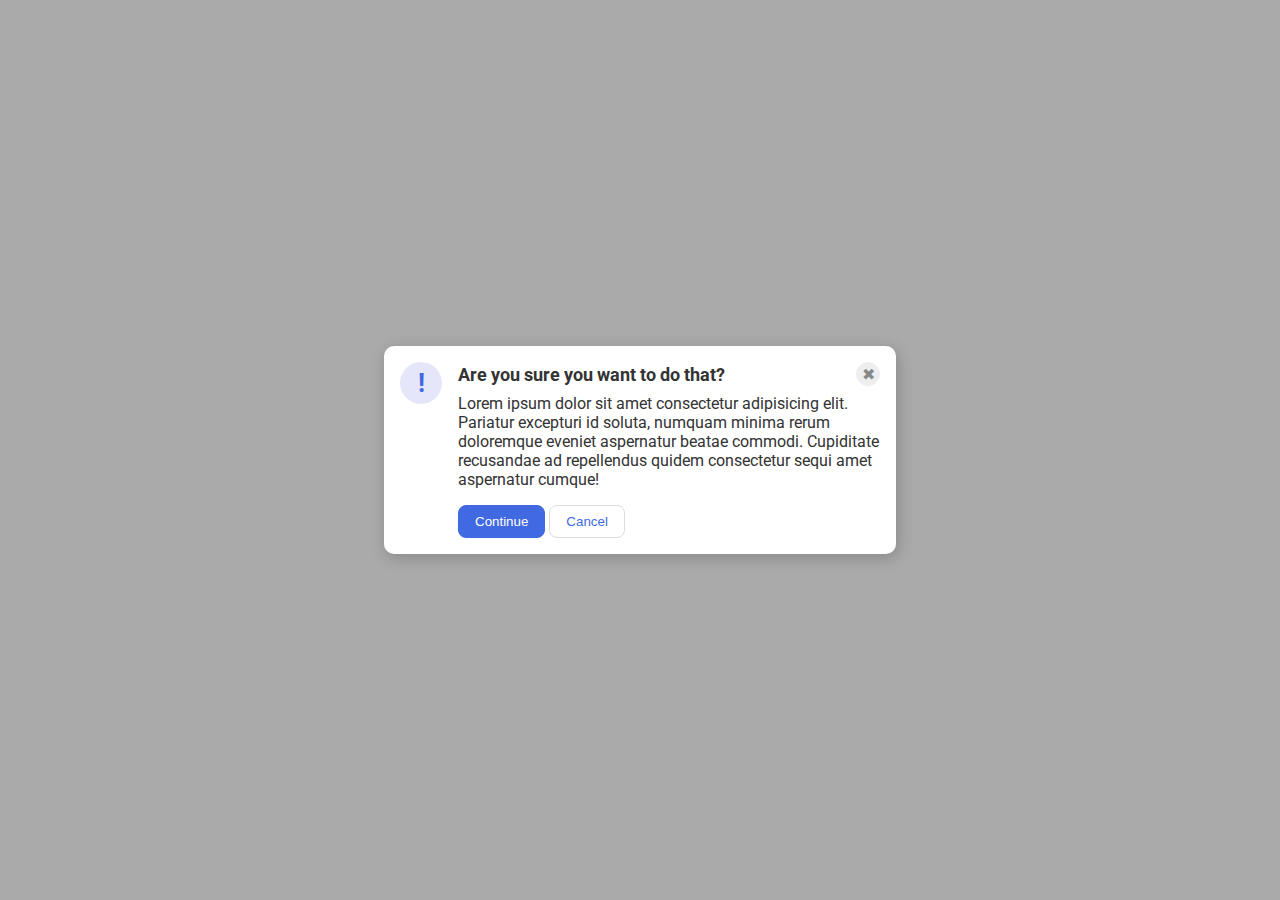
<file: flex/05-flex-modal/index.html>
<!DOCTYPE html>
<html lang="en">
  <head>
    <meta charset="UTF-8" />
    <meta http-equiv="X-UA-Compatible" content="IE=edge" />
    <meta name="viewport" content="width=device-width, initial-scale=1.0" />
    <link rel="stylesheet" href="style.css" />
    <title>Modal</title>
  </head>
  <body>
    <div class="modal">
      <div class="icon">!</div>
      <div class="container2">
        <div class="header">
          Are you sure you want to do that?
          <button class="close-button">✖</button>
        </div>
        <div class="text">
          Lorem ipsum dolor sit amet consectetur adipisicing elit. Pariatur
          excepturi id soluta, numquam minima rerum doloremque eveniet
          aspernatur beatae commodi. Cupiditate recusandae ad repellendus quidem
          consectetur sequi amet aspernatur cumque!
        </div>
        <button class="continue">Continue</button>
        <button class="cancel">Cancel</button>
      </div>
    </div>
  </body>
</html>
</file>
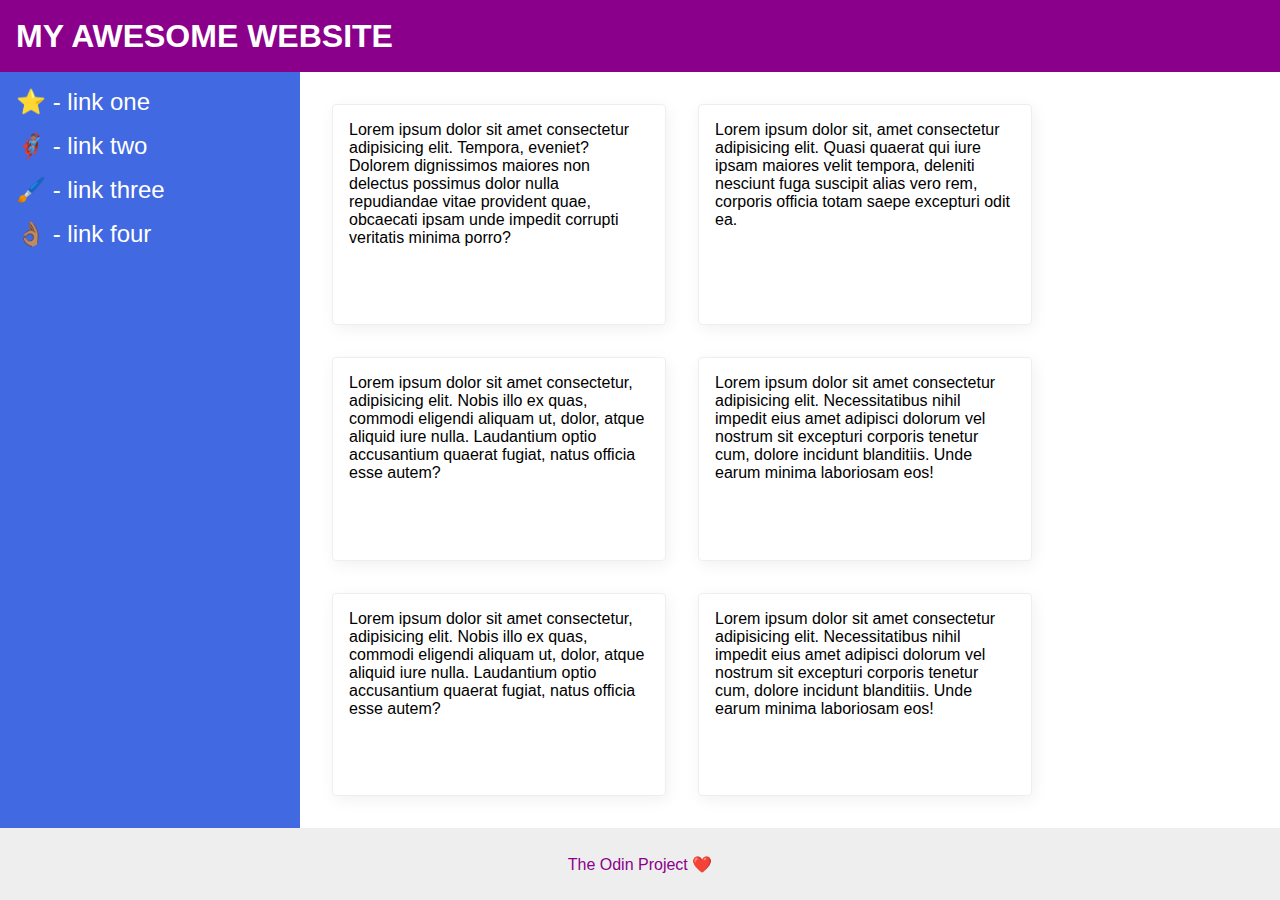
<file: flex/07-flex-layout-2/index.html>
<!DOCTYPE html>
<html lang="en">
  <head>
    <meta charset="UTF-8">
    <meta http-equiv="X-UA-Compatible" content="IE=edge">
    <meta name="viewport" content="width=device-width, initial-scale=1.0">
    <title>The Holy Grail</title>
    <link rel="stylesheet" href="style.css">
  </head>
  <body>
    <div class="header">
      MY AWESOME WEBSITE
    </div>
    
    <div class="mid">
    <div class="sidebar">
      <ul>
        <li><a href="#">⭐ - link one</a></li>
        <li><a href="#">🦸🏽‍♂️ - link two</a></li>
        <li><a href="#">🖌️ - link three</a></li>
        <li><a href="#">👌🏽 - link four</a></li>
      </ul>
    </div>
    <div class="cards">
    <div class="card">Lorem ipsum dolor sit amet consectetur adipisicing elit. Tempora, eveniet? Dolorem dignissimos maiores non delectus possimus dolor nulla repudiandae vitae provident quae, obcaecati ipsam unde impedit corrupti veritatis minima porro?</div>
    <div class="card">Lorem ipsum dolor sit, amet consectetur adipisicing elit. Quasi quaerat qui iure ipsam maiores velit tempora, deleniti nesciunt fuga suscipit alias vero rem, corporis officia totam saepe excepturi odit ea.</div>
    <div class="card">Lorem ipsum dolor sit amet consectetur, adipisicing elit. Nobis illo ex quas, commodi eligendi aliquam ut, dolor, atque aliquid iure nulla. Laudantium optio accusantium quaerat fugiat, natus officia esse autem?</div>
    <div class="card">Lorem ipsum dolor sit amet consectetur adipisicing elit. Necessitatibus nihil impedit eius amet adipisci dolorum vel nostrum sit excepturi corporis tenetur cum, dolore incidunt blanditiis. Unde earum minima laboriosam eos!</div>
    <div class="card">Lorem ipsum dolor sit amet consectetur, adipisicing elit. Nobis illo ex quas, commodi eligendi aliquam ut, dolor, atque aliquid iure nulla. Laudantium optio accusantium quaerat fugiat, natus officia esse autem?</div>
    <div class="card">Lorem ipsum dolor sit amet consectetur adipisicing elit. Necessitatibus nihil impedit eius amet adipisci dolorum vel nostrum sit excepturi corporis tenetur cum, dolore incidunt blanditiis. Unde earum minima laboriosam eos!</div>
    </div>
    </div>
    <div class="footer">
      The Odin Project ❤️
    </div>
  </body>
</html>
</file>
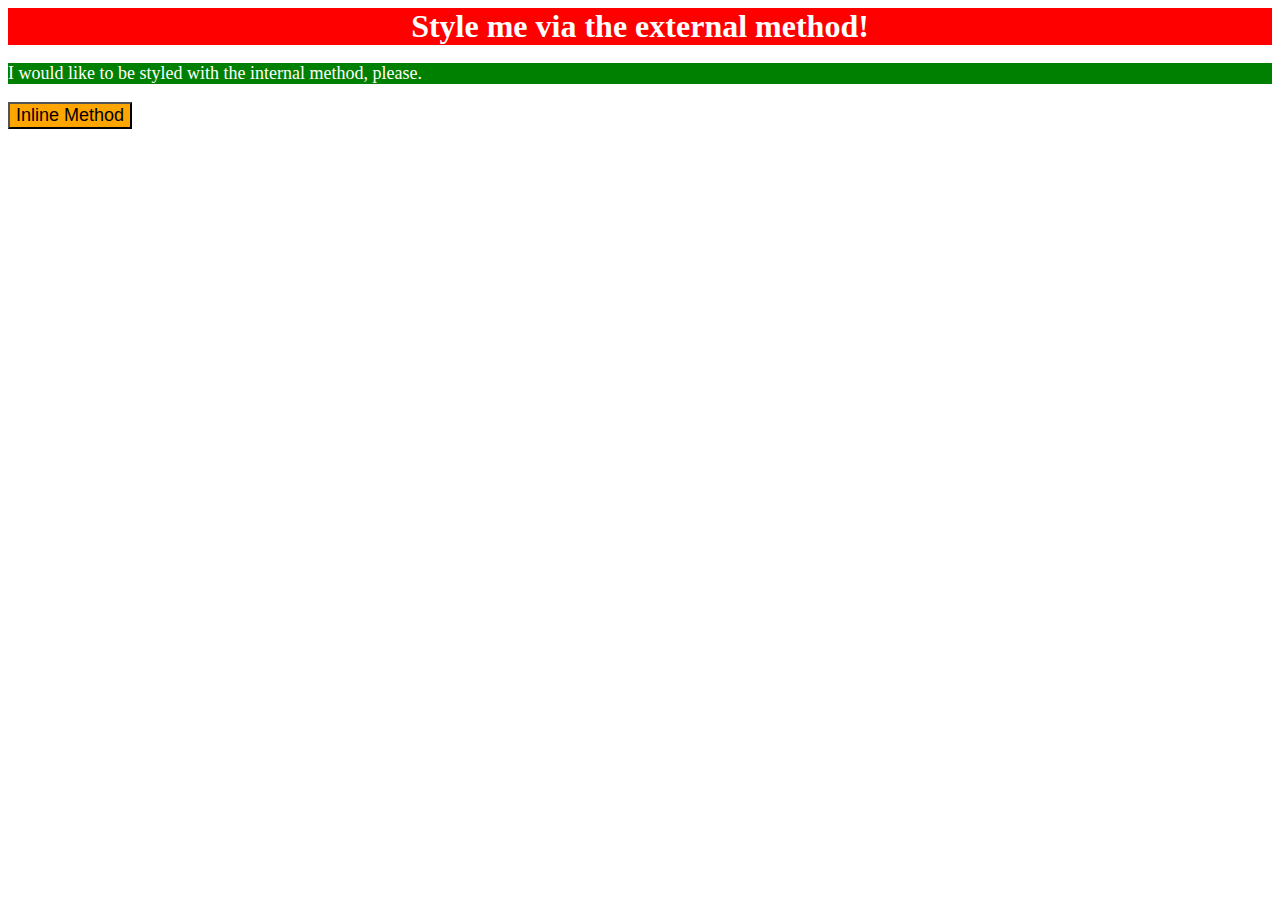
<file: foundations/01-css-methods/index.html>
<!DOCTYPE html>
<html lang="en">
  <head>
    <meta charset="UTF-8">
    <meta http-equiv="X-UA-Compatible" content="IE=edge">
    <meta name="viewport" content="width=device-width, initial-scale=1.0">
    <link rel="stylesheet" href="styles.css" />
    <style>
      p{
        background-color: green;
        color: white;
        font-size: 18px;
      }
    </style>
    <title>Methods for Adding CSS</title>
  </head>
  <body>
    <div>Style me via the external method!</div>
    <p>I would like to be styled with the internal method, please.</p>
    <button style="background-color: orange; font-size: 18px;">Inline Method</button>
  </body>
</html>
</file>
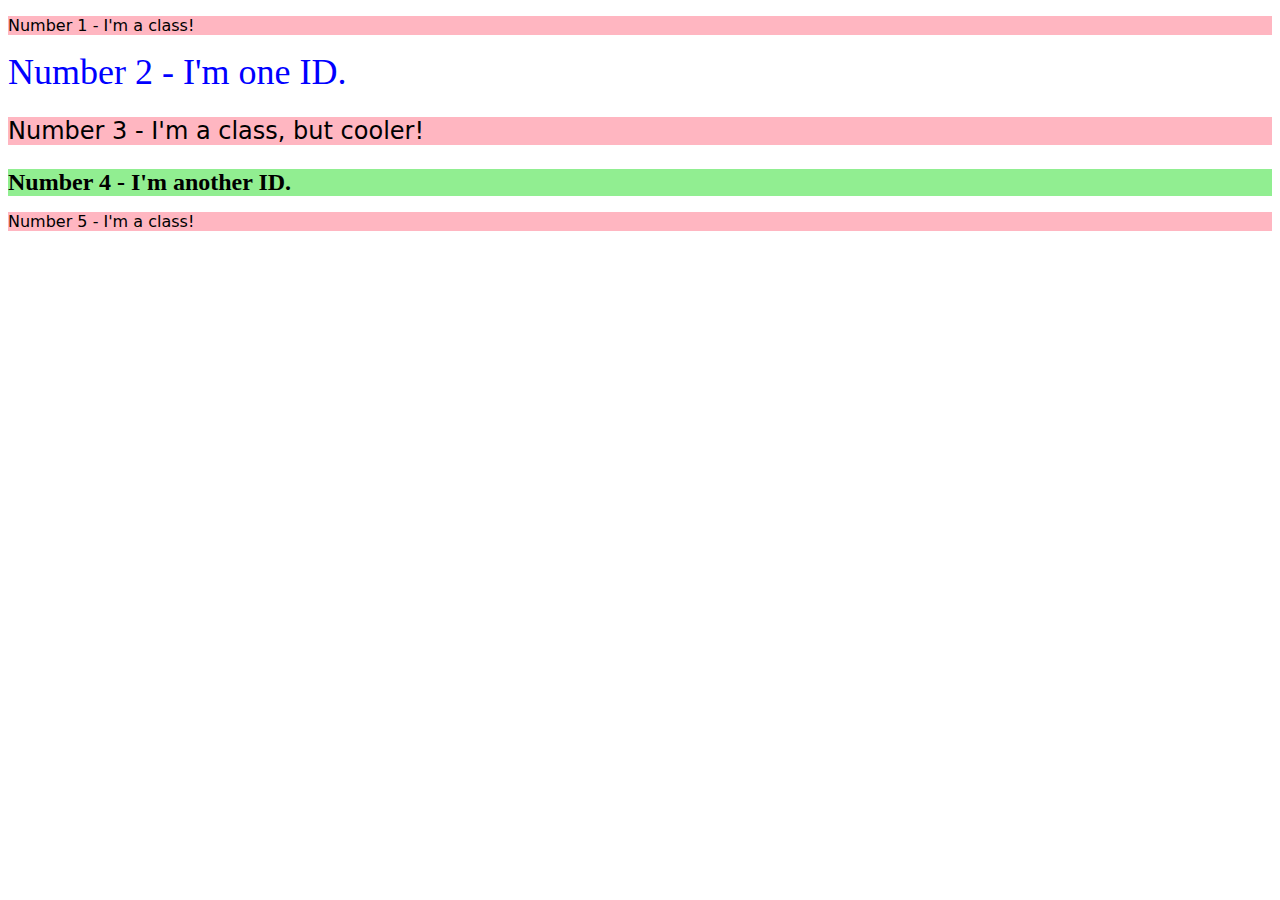
<file: foundations/02-class-id-selectors/index.html>
<!DOCTYPE html>
<html lang="en">
  <head>
    <meta charset="UTF-8">
    <meta http-equiv="X-UA-Compatible" content="IE=edge">
    <meta name="viewport" content="width=device-width, initial-scale=1.0">
    <title>Class and ID Selectors</title>
    <link rel="stylesheet" href="style.css">
  </head>
  <body>
    <p class="odd">Number 1 - I'm a class!</p>
    <div id="id1">Number 2 - I'm one ID.</div>
    <p class="odd extra">Number 3 - I'm a class, but cooler!</p>
    <div id="id2">Number 4 - I'm another ID.</div>
    <p class="odd">Number 5 - I'm a class!</p>
  </body>
</html>
</file>
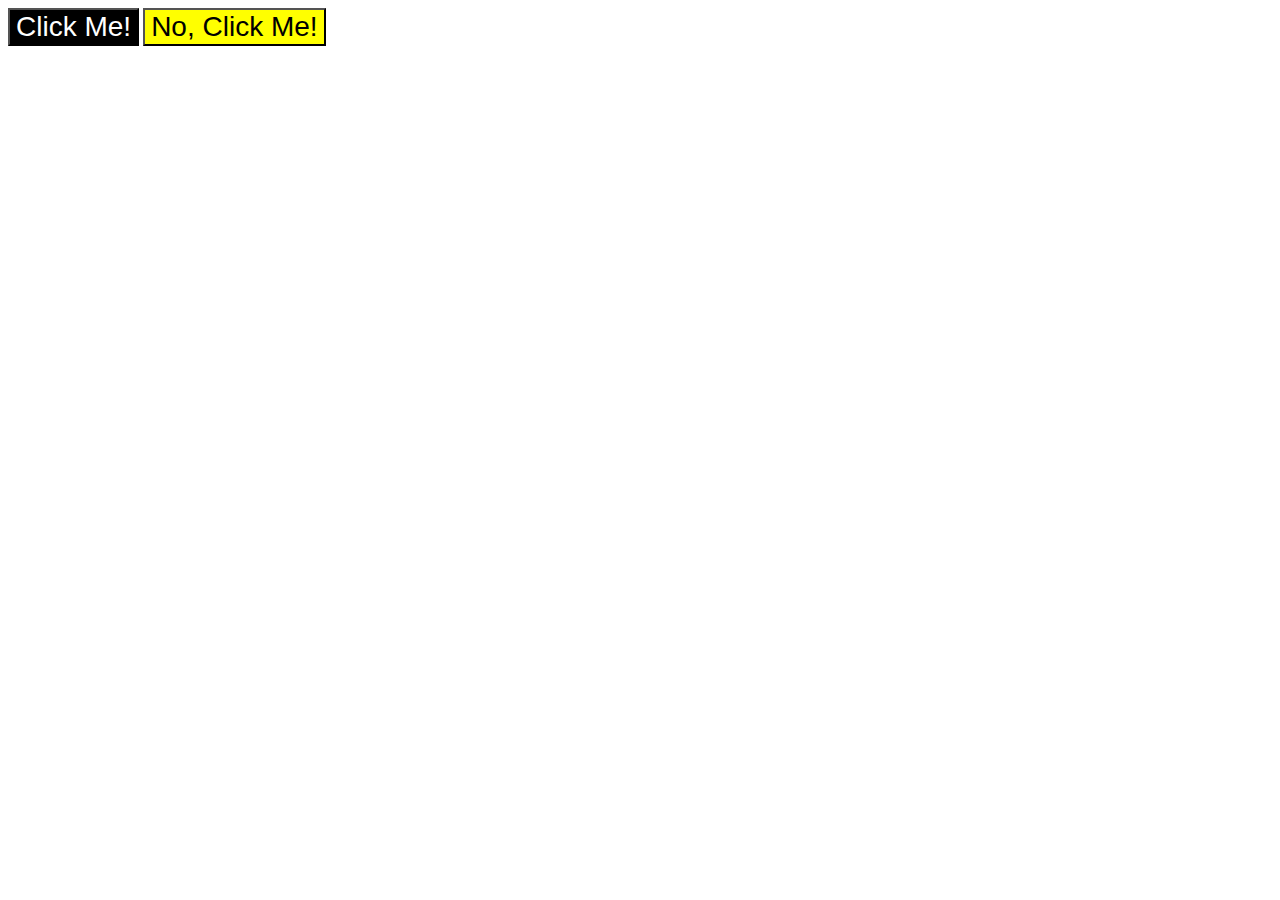
<file: foundations/03-grouping-selectors/index.html>
<!DOCTYPE html>
<html lang="en">
  <head>
    <meta charset="UTF-8">
    <meta http-equiv="X-UA-Compatible" content="IE=edge">
    <meta name="viewport" content="width=device-width, initial-scale=1.0">
    <title>Grouping Selectors</title>
    <link rel="stylesheet" href="style.css">
  </head>
  <body>
    <button class="one">Click Me!</button>
    <button class="two">No, Click Me!</button>
  </body>
</html>
</file>
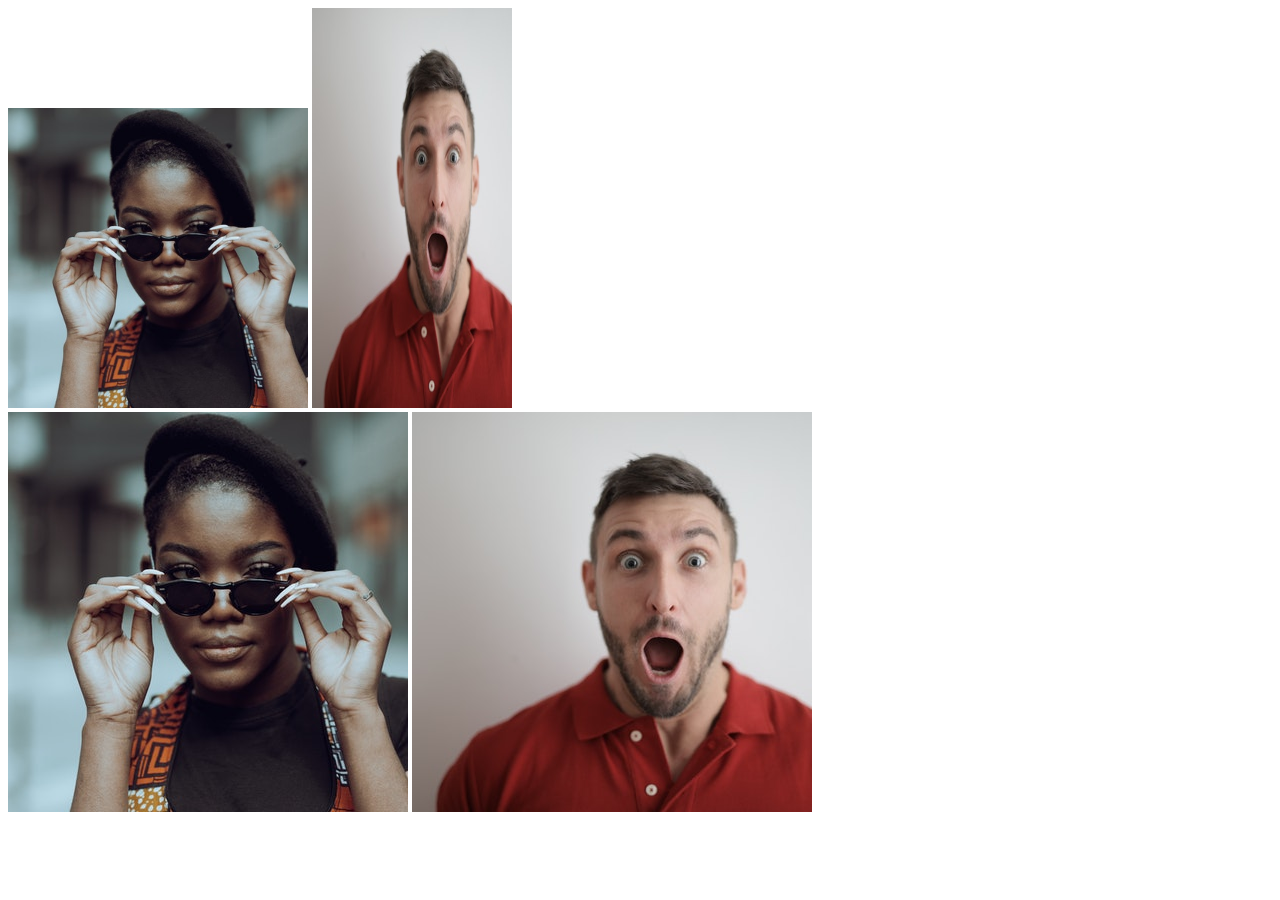
<file: foundations/04-chaining-selectors/index.html>
<!DOCTYPE html>
<html lang="en">
  <head>
    <meta charset="UTF-8">
    <meta http-equiv="X-UA-Compatible" content="IE=edge">
    <meta name="viewport" content="width=device-width, initial-scale=1.0">
    <title>Chaining Selectors</title>
    <link rel="stylesheet" href="style.css">
  </head>
  <body>
    <!-- Check image source path. Review Foundations lesson - Links and Images -->
    <!-- Use the classes BELOW this line -->
    <div>
      <img class="avatar proportioned" src="images/pexels-katho-mutodo-8434791.jpg" alt="Woman with glasses">
      <img class="avatar distorted" src="images/pexels-andrea-piacquadio-3777931.jpg" alt="Man with surprised expression">
    </div>
    <!-- Use the classes ABOVE this line -->
    <div>
      <img class="original proportioned" src="images/pexels-katho-mutodo-8434791.jpg" alt="Woman with glasses">
      <img class="original distorted" src="images/pexels-andrea-piacquadio-3777931.jpg" alt="Man with surprised expression">
    </div>
  </body>
</html>
</file>
<file: flex/05-flex-modal/style.css>
@import url('https://fonts.googleapis.com/css2?family=Roboto:wght@400;700&display=swap');

html, body {
  height: 100%;
}

body {
  font-family: Roboto, sans-serif;
  margin: 0;
  background: #aaa;
  color: #333;
  /* I'll give you this one for free lol */
  display: flex;
  align-items: center;
  justify-content: center;
}

.modal {
  background: white;
  width: 480px;
  border-radius: 10px;
  box-shadow: 2px 4px 16px rgba(0,0,0,.2);
  display: flex;
  padding: 16px;
  gap: 16px;
}

.icon {
  color: royalblue;
  font-size: 26px;
  font-weight: 700;
  background: lavender;
  width: 42px;
  height: 42px;
  border-radius: 50%;
  display: flex;
  align-items: center;
  justify-content: center;
  flex-shrink: 0;
}

.close-button {
  background: #eee;
  border-radius: 50%;
  color: #888;
  font-weight: 400;
  font-size: 16px;
  height: 24px;
  width: 24px;
  display: flex;
  align-items: center;
  justify-content: center;
  border: 1px solid #eee;
  padding: 0;
}

button {
  cursor: pointer;
  padding: 8px 16px;
  border-radius: 8px;
}

button.continue {
  background: royalblue;
  border: 1px solid royalblue;
  color: white;
}

button.cancel {
  background: white;
  border: 1px solid #ddd;
  color: royalblue;
}

.header {
  display: flex;
  justify-content: space-between;
  align-items: center;
  font-size: 18px;
  font-weight: bolder;
  margin-bottom: 8px;
}

.text {
  margin-bottom: 16px;
}
</file>
<file: flex/07-flex-layout-2/style.css>
body {
  font-family: -apple-system, BlinkMacSystemFont, 'Segoe UI', Roboto, Oxygen, Ubuntu, Cantarell, 'Open Sans', 'Helvetica Neue', sans-serif;
  margin: 0;
  min-height: 100vh;
}

.header {
  height: 72px;
  background: darkmagenta;
  color: white;
}

.footer {
  height: 72px;
  background: #eee;
  color: darkmagenta;
}

.sidebar {
  width: 300px;
  background: royalblue;
  box-sizing: border-box;
}

.card {
  border: 1px solid #eee;
  box-shadow: 2px 4px 16px rgba(0,0,0,.06);
  border-radius: 4px;
}

/* Solution */

body{
  display: flex;
  flex-direction: column;
}

.mid {
  flex: 1;
  display: flex;
}

.header {
  font-size: 32px;
  font-weight: 900;
  display: flex;
  align-items: center;
  padding-left: 16px;
}

.footer {
  display: flex;
  justify-content: center;
  align-items: center;
}

.cards {
  padding: 16px;
  display: flex;
  flex-wrap: wrap;
}

ul {
  margin: 0;
  padding: 0;
  list-style-type: none
}

a {
  text-decoration: none;
  color: white;
  font-size: 24px;
}

.sidebar {
  flex-shrink: 0;
  padding: 16px;
}

.card {
  width: 300px;
  padding: 16px;
  margin: 16px;
}

li {
  margin-bottom: 16px;
}
</file>
<file: foundations/01-css-methods/styles.css>
div{
    background-color: red;
    color: white;
    font-size: 32px;
    text-align: center;
    font-weight: bold;
}
</file>
<file: foundations/02-class-id-selectors/style.css>
.odd{
    background-color: rgb(255, 182, 193);
    font-family: "Verdana", "DejaVu Sans", sans-serif;
}

#id1{
    color: #0000ff;
    font-size: 36px;
}

#id2{
    background-color: hsl(120, 73%, 75%);
    font-size: 24px;
    font-weight: bold;
}

.extra{
    font-size: 24px;
}
</file>
<file: foundations/03-grouping-selectors/style.css>
.one{
    background-color: black;
    color: white;
}

.two{
    background-color: yellow;
}

.one,
.two{
    font-size: 28px;
    font-family: Helvetica, "Times New Roman", sans-serif;
}
</file>
<file: foundations/04-chaining-selectors/style.css>
/* Add CSS Styling */
.avatar.proportioned{
    height: auto;
    width: 300px;
}

.avatar.distorted{
    height: 400px;
    width: 200px;
}
</file>
